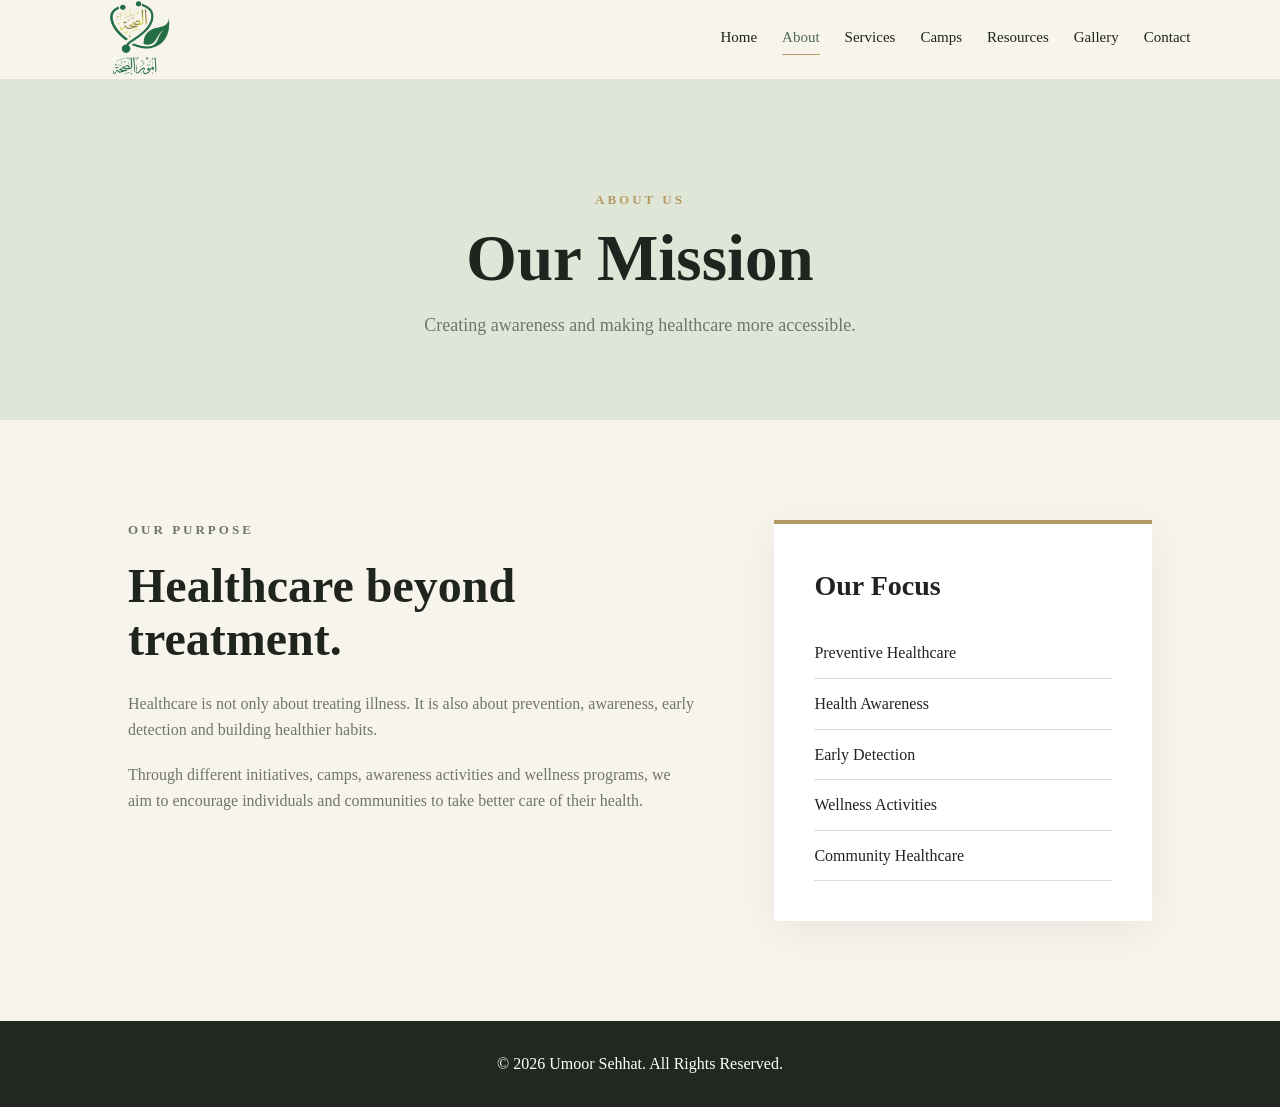
<file: about.html>
<!DOCTYPE html>
<html lang="en">
<head>
    <meta charset="UTF-8">
    <meta name="viewport" content="width=device-width, initial-scale=1.0">

    <title>About | Umoor Sehhat</title>

    <link rel="stylesheet" href="New folder/style.css">
    <header class="navbar">
   <a href="index.html" class="logo"> <img src="Images/Logo.png" width="100"
    height="100" alt="Umoor Sehhat">
</a>
</head>

<body>



    <nav>
        <a href="index.html">Home</a>
        <a href="about.html" class="active">About</a>
        <a href="services.html">Services</a>
        <a href="camps.html">Camps</a>
        <a href="resources.html">Resources</a>
        <a href="gallery.html">Gallery</a>
        <a href="contact.html">Contact</a>
    </nav>

    <button class="menu-btn" onclick="toggleMenu()">☰</button>

</header>

<section class="page-header">

    <p class="eyebrow">ABOUT US</p>

    <h1>Our Mission</h1>

    <p>
        Creating awareness and making healthcare more accessible.
    </p>

</section>

<section class="about-section">

    <div>
        <p class="eyebrow">OUR PURPOSE</p>

        <h2>Healthcare beyond treatment.</h2>

        <p>
            Healthcare is not only about treating illness.
            It is also about prevention, awareness, early detection
            and building healthier habits.
        </p>

        <p>
            Through different initiatives, camps, awareness
            activities and wellness programs, we aim to encourage
            individuals and communities to take better care of
            their health.
        </p>
    </div>

    <div class="mission-box">

        <h3>Our Focus</h3>

        <ul>
            <li>Preventive Healthcare</li>
            <li>Health Awareness</li>
            <li>Early Detection</li>
            <li>Wellness Activities</li>
            <li>Community Healthcare</li>
        </ul>

    </div>

</section>

<footer>
    <p>© 2026 Umoor Sehhat. All Rights Reserved.</p>
</footer>

<script src="New folder/script.js"></script>

</body>
</html>
</file>
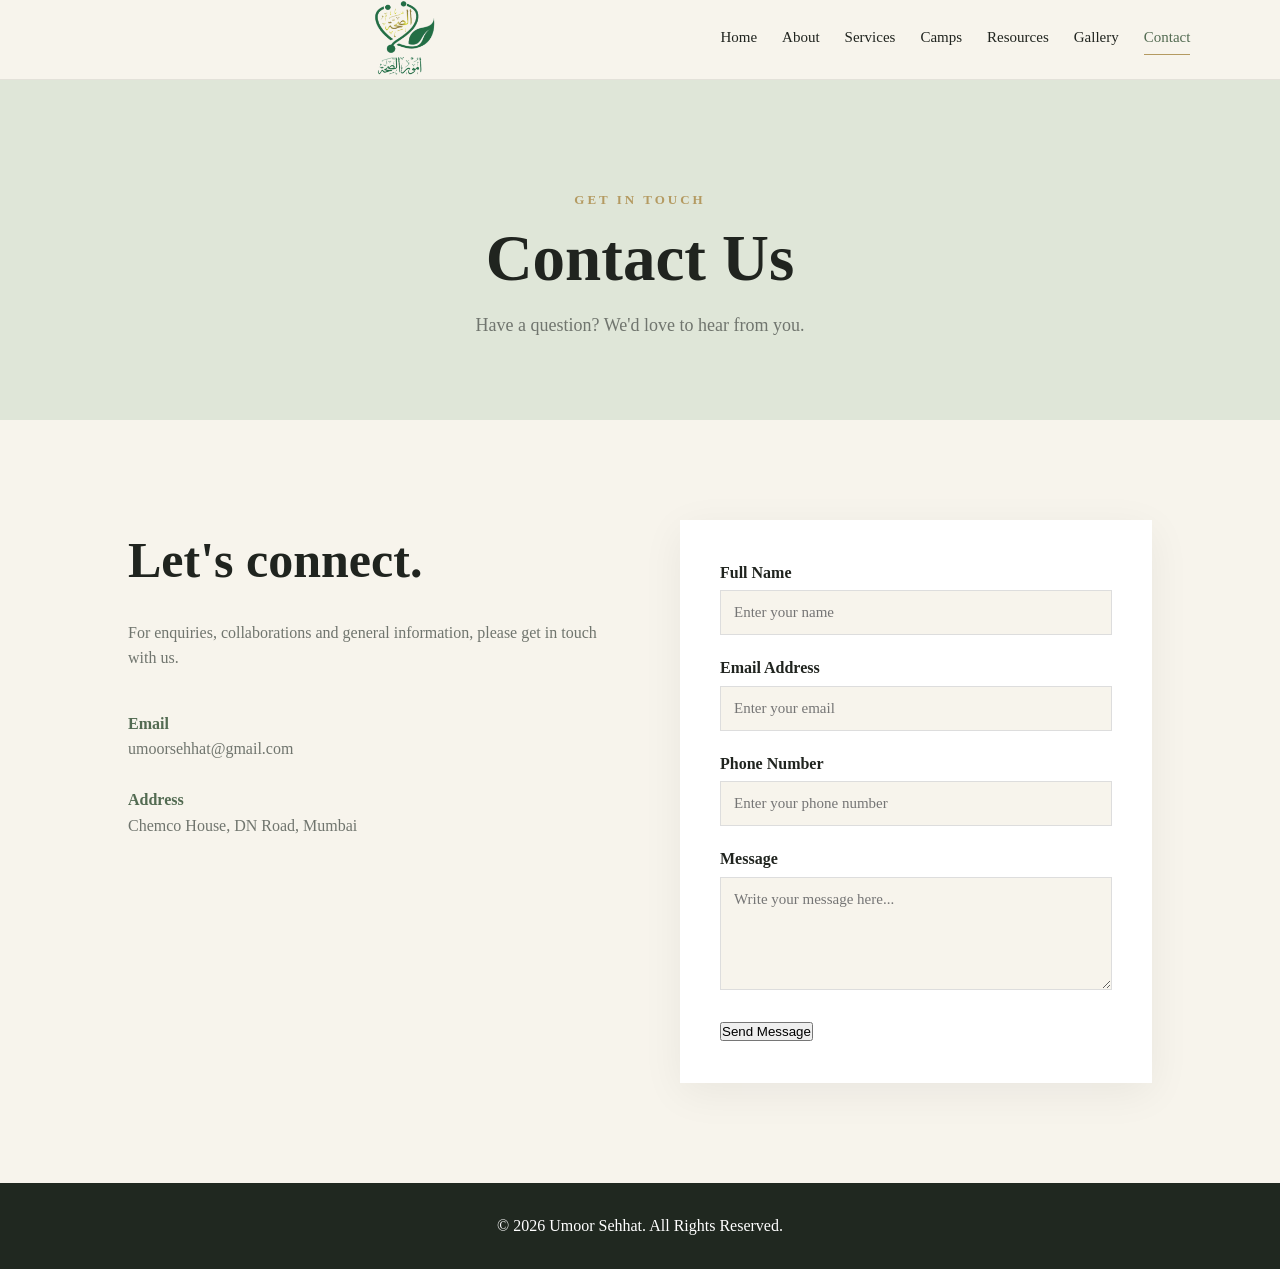
<file: contact.html>
<!DOCTYPE html>
<html lang="en">

<head>

<meta charset="UTF-8">

<meta name="viewport"
      content="width=device-width, initial-scale=1.0">

<title>Contact | Umoor Sehhat</title>

<link rel="stylesheet" href="New folder/style.css"><a href="index.html" class="logo"><header class="navbar">
   <a href="index.html" class="logo"> <img src="Images/Logo.png" width="100"
    height="100" alt="Umoor Sehhat">
</a>

</head>


<body>



<nav>

<a href="index.html">Home</a>
<a href="about.html">About</a>
<a href="services.html">Services</a>
<a href="camps.html">Camps</a>
<a href="resources.html">Resources</a>
<a href="gallery.html">Gallery</a>
<a href="contact.html" class="active">Contact</a>

</nav>

<button class="menu-btn" onclick="toggleMenu()">☰</button>

</header>


<section class="page-header">

<p class="eyebrow">GET IN TOUCH</p>

<h1>Contact Us</h1>

<p>
Have a question? We'd love to hear from you.
</p>

</section>


<section class="contact-section">


<div class="contact-info">

<h2>Let's connect.</h2>

<p>
For enquiries, collaborations and general information,
please get in touch with us.
</p>

<div class="contact-item">

<strong>Email</strong>

<p>umoorsehhat@gmail.com</p>

</div>


<div class="contact-item">

<strong></strong>

<p></p>

</div>


<div class="contact-item">

<strong>Address</strong>

<p>Chemco House, DN Road, Mumbai</p>

</div>

</div>

<form action="https://formspree.io/f/xrpggrnk" method="POST" class="contact-form">

    <div class="form-group">
        <label for="name">Full Name</label>
        <input 
            type="text" 
            id="name" 
            name="name" 
            placeholder="Enter your name"
            required
        >
    </div>

    <div class="form-group">
        <label for="email">Email Address</label>
        <input 
            type="email" 
            id="email" 
            name="email" 
            placeholder="Enter your email"
            required
        >
    </div>

    <div class="form-group">
        <label for="phone">Phone Number</label>
        <input 
            type="tel" 
            id="phone" 
            name="phone" 
            placeholder="Enter your phone number"
        >
    </div>

    <div class="form-group">
        <label for="message">Message</label>
        <textarea 
            id="message" 
            name="message" 
            rows="5" 
            placeholder="Write your message here..."
            required
        ></textarea>
    </div>

    <button type="submit" class="submit-btn">
        Send Message
    </button>

</form>








</section>


<footer>

<p>© 2026 Umoor Sehhat. All Rights Reserved.</p>

</footer>


<script src="New folder/script.js"></script>

</body>

</html>
</file>
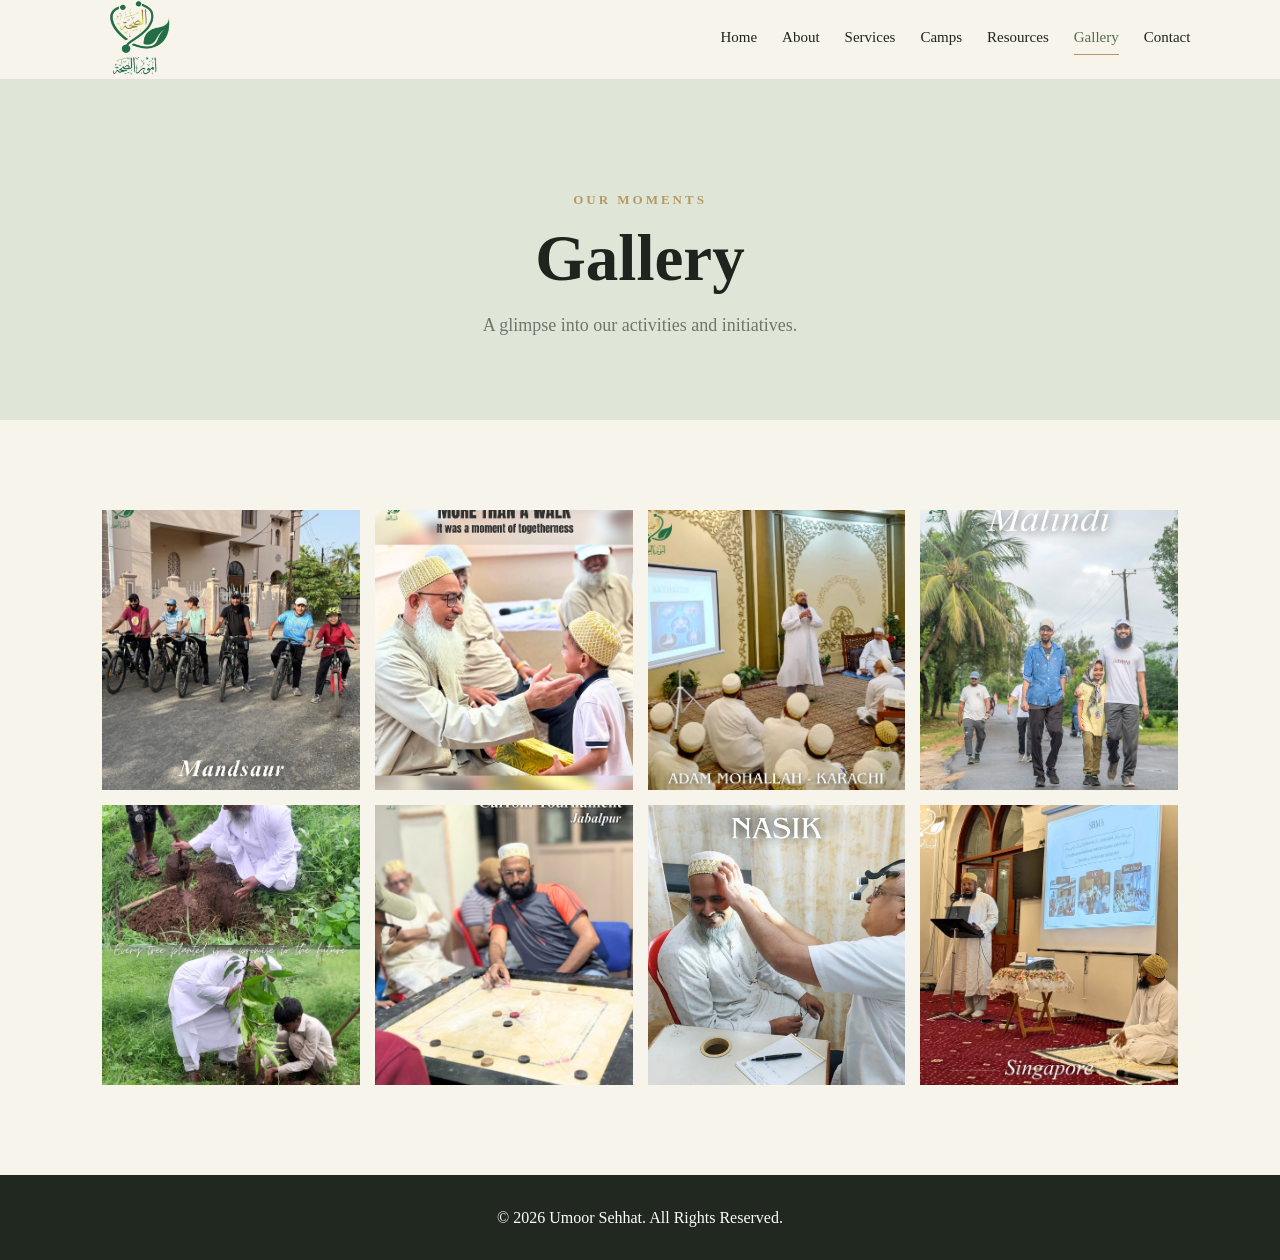
<file: gallery.html>
<!DOCTYPE html>
<html lang="en">

<head>

<meta charset="UTF-8">

<meta name="viewport"
      content="width=device-width, initial-scale=1.0">

<title>Gallery | Umoor Sehhat</title>

<link rel="stylesheet" href="New folder/style.css"><a href="index.html" class="logo"> 
</a>
</head>


<body>

<header class="navbar">
   <a href="index.html" class="logo"> <img src="Images/Logo.png" width="100"
    height="100" alt="Umoor Sehhat">
</a>
<nav>

<a href="index.html">Home</a>
<a href="about.html">About</a>
<a href="services.html">Services</a>
<a href="camps.html">Camps</a>
<a href="resources.html">Resources</a>
<a href="gallery.html" class="active">Gallery</a>
<a href="contact.html">Contact</a>

</nav>

<button class="menu-btn" onclick="toggleMenu()">☰</button>

</header>


<section class="page-header">

<p class="eyebrow">OUR MOMENTS</p>

<h1>Gallery</h1>

<p>
A glimpse into our activities and initiatives.
</p>

</section>


<section class="gallery">

<img src="Images/1.jpg">
<img src="Images/2.jpg">
<img src="Images/3.jpg">
<img src="Images/4.jpg">
<img src="Images/5.jpg">
<img src="Images/7.jpg">
<img src="Images/6.jpg">
<img src="Images/8.jpg">

</section>


<footer>

<p>© 2026 Umoor Sehhat. All Rights Reserved.</p>

</footer>


<script src="New folder/script.js"></script>

</body>

</html>
</file>
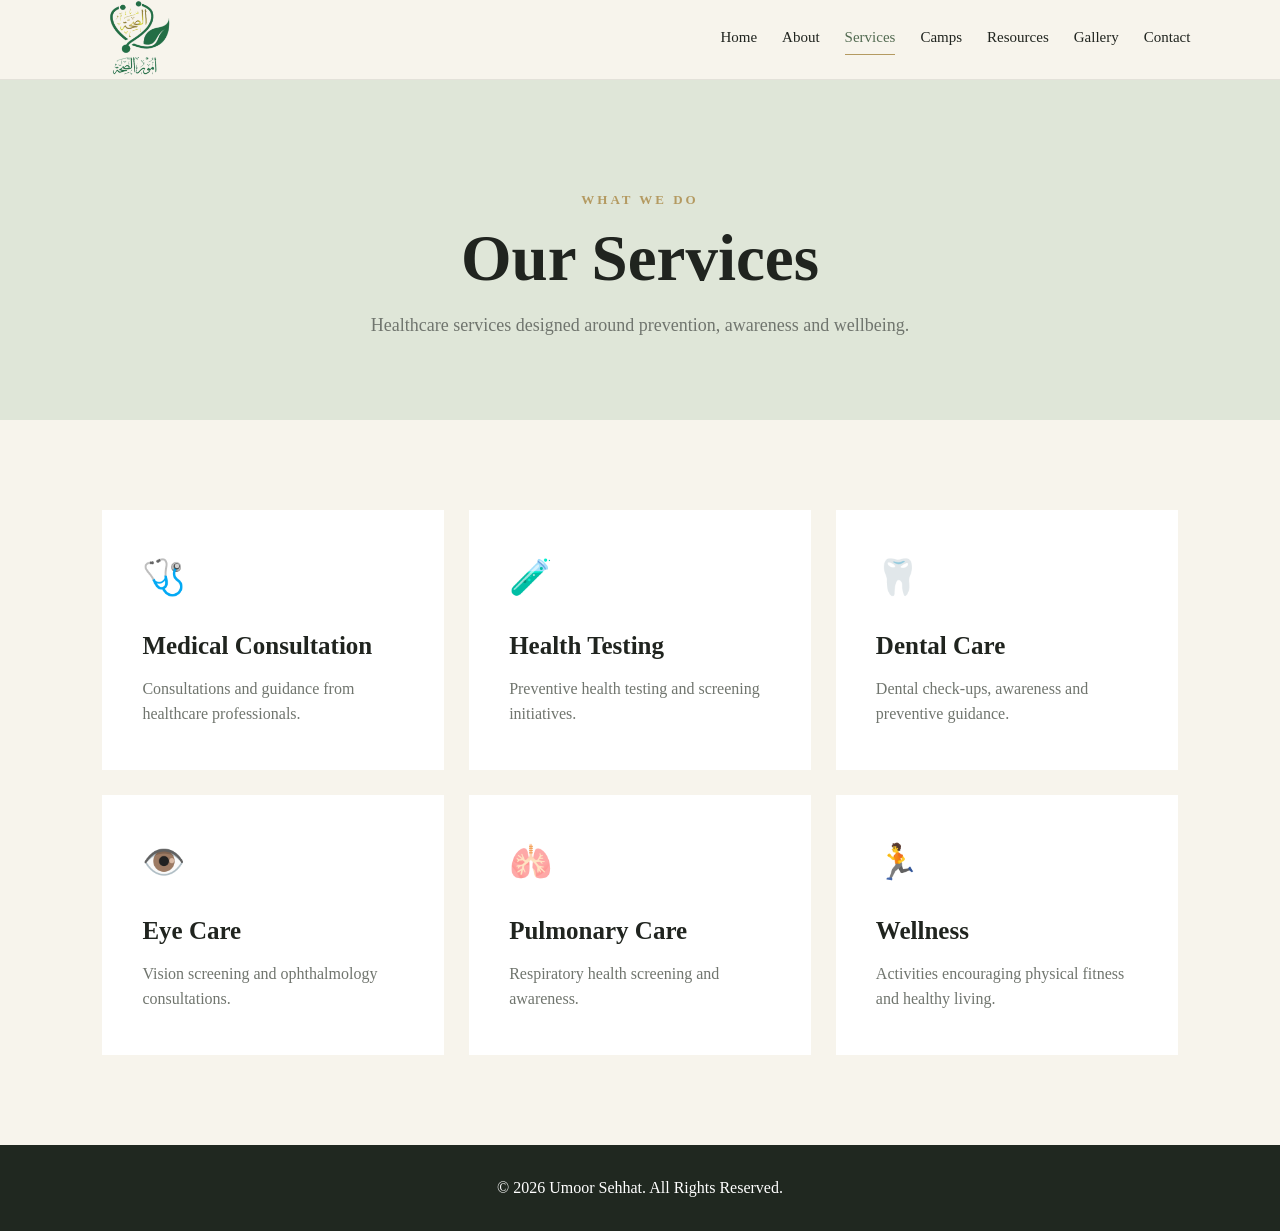
<file: services.html>
<!DOCTYPE html>
<html lang="en">
<head>

    <meta charset="UTF-8">

    <meta name="viewport"
          content="width=device-width, initial-scale=1.0">

    <title>Services | Umoor Sehhat</title>

    <link rel="stylesheet" href="New folder/style.css"><header class="navbar">
   <a href="index.html" class="logo"> <img src="Images/Logo.png" width="100"
    height="100" alt="Umoor Sehhat">
</a>
</a>

</head>

<body>



    <nav>
        <a href="index.html">Home</a>
        <a href="about.html">About</a>
        <a href="services.html" class="active">Services</a>
        <a href="camps.html">Camps</a>
        <a href="resources.html">Resources</a>
        <a href="gallery.html">Gallery</a>
        <a href="contact.html">Contact</a>
    </nav>

    <button class="menu-btn" onclick="toggleMenu()">☰</button>

</header>

<section class="page-header">

    <p class="eyebrow">WHAT WE DO</p>

    <h1>Our Services</h1>

    <p>
        Healthcare services designed around prevention,
        awareness and wellbeing.
    </p>

</section>

<section class="cards-section">

    <div class="service-card">
        <div class="icon">🩺</div>
        <h3>Medical Consultation</h3>
        <p>
            Consultations and guidance from healthcare professionals.
        </p>
    </div>

    <div class="service-card">
        <div class="icon">🧪</div>
        <h3>Health Testing</h3>
        <p>
            Preventive health testing and screening initiatives.
        </p>
    </div>

    <div class="service-card">
        <div class="icon">🦷</div>
        <h3>Dental Care</h3>
        <p>
            Dental check-ups, awareness and preventive guidance.
        </p>
    </div>

    <div class="service-card">
        <div class="icon">👁️</div>
        <h3>Eye Care</h3>
        <p>
            Vision screening and ophthalmology consultations.
        </p>
    </div>

    <div class="service-card">
        <div class="icon">🫁</div>
        <h3>Pulmonary Care</h3>
        <p>
            Respiratory health screening and awareness.
        </p>
    </div>

    <div class="service-card">
        <div class="icon">🏃</div>
        <h3>Wellness</h3>
        <p>
            Activities encouraging physical fitness and healthy living.
        </p>
    </div>

</section>

<footer>
    <p>© 2026 Umoor Sehhat. All Rights Reserved.</p>
</footer>

<script src="New folder/script.js"></script>

</body>
</html>
</file>
<file: New folder/style.css>
* {
    margin: 0;
    padding: 0;
    box-sizing: border-box;
}

:root {
    --green: #536b52;
    --dark-green: #304532;
    --sage: #dfe6d8;
    --ivory: #f7f4ec;
    --gold: #b49a61;
    --black: #20241f;
    --white: #ffffff;
    --grey: #70756e;
}

body {
    font-family: "Times New Roman", serif;
    background: var(--ivory);
    color: var(--black);
    line-height: 1.6;
}


/* NAVBAR */

.navbar {
    height: 80px;
    display: flex;
    align-items: center;
    justify-content: space-between;

    padding: 0 7%;

    background: rgba(247, 244, 236, 0.96);

    position: sticky;
    top: 0;
    z-index: 1000;

    border-bottom: 1px solid rgba(0,0,0,0.08);
}

.logo {
    font-size: 22px;
    letter-spacing: 2px;
    font-weight: bold;
}

.logo span {
    color: var(--green);
}

.navbar nav {
    display: flex;
    gap: 25px;
}

.navbar nav a {
    text-decoration: none;
    color: var(--black);

    font-size: 15px;

    padding-bottom: 5px;

    transition: 0.3s;
}

.navbar nav a:hover,
.navbar nav a.active {
    color: var(--green);
    border-bottom: 1px solid var(--gold);
}

.menu-btn {
    display: none;

    background: none;
    border: none;

    font-size: 25px;
}


/* HERO */

.hero {
    min-height: 650px;

    display: flex;
    align-items: center;

    padding: 80px 8%;

    background:
        linear-gradient(
            90deg,
            rgba(247,244,236,0.98),
            rgba(247,244,236,0.65),
            rgba(247,244,236,0.1)
        ),
        url("../images/hero.jpg");

    background-size: cover;
    background-position: center;
}

.hero-content {
    max-width: 650px;
}

.eyebrow {
    color: var(--gold);

    font-size: 13px;

    letter-spacing: 3px;

    margin-bottom: 15px;

    font-weight: bold;
}

.hero h1 {
    font-size: clamp(55px, 7vw, 95px);

    line-height: 0.95;

    margin-bottom: 30px;
}

.hero h1 span {
    color: var(--green);
}

.hero-content > p:not(.eyebrow) {
    max-width: 520px;

    font-size: 18px;

    color: var(--grey);

    margin-bottom: 35px;
}


/* BUTTONS */

.hero-buttons {
    display: flex;
    gap: 15px;
}

.btn {
    display: inline-block;

    background: var(--green);

    color: white;

    text-decoration: none;

    padding: 13px 25px;

    border: 1px solid var(--green);

    cursor: pointer;

    transition: 0.3s;
}

.btn:hover {
    background: var(--dark-green);
}

.btn-outline {
    background: transparent;
    color: var(--green);
}

.btn-outline:hover {
    color: white;
}

.small-btn {
    padding: 8px 16px;

    font-size: 14px;
}


/* STATS */

.stats {
    display: grid;

    grid-template-columns: repeat(4, 1fr);

    padding: 50px 8%;

    background: var(--dark-green);

    color: white;
}

.stat-card {
    text-align: center;

    border-right: 1px solid rgba(255,255,255,0.2);
}

.stat-card:last-child {
    border-right: none;
}

.stat-card h2 {
    font-size: 42px;

    color: #e4d4a9;
}

.stat-card p {
    opacity: 0.8;
}


/* INTRO */

.intro {
    display: grid;

    grid-template-columns: 1fr 1fr;

    gap: 70px;

    padding: 100px 8%;

    align-items: center;
}

.section-image img {
    width: 100%;

    height: 500px;

    object-fit: cover;
}

.section-content h2 {
    font-size: 48px;

    line-height: 1.1;

    margin-bottom: 25px;
}

.section-content p:not(.eyebrow) {
    color: var(--grey);

    margin-bottom: 25px;
}

.text-link {
    color: var(--green);

    text-decoration: none;

    font-weight: bold;
}


/* PAGE HEADER */

.page-header {
    text-align: center;

    padding: 110px 20px 80px;

    background: var(--sage);
}

.page-header h1 {
    font-size: 65px;

    line-height: 1;

    margin-bottom: 20px;
}

.page-header p:last-child {
    color: var(--grey);

    font-size: 18px;
}


/* ABOUT */

.about-section {
    display: grid;

    grid-template-columns: 1.5fr 1fr;

    gap: 80px;

    padding: 100px 10%;
}

.about-section h2 {
    font-size: 48px;

    line-height: 1.1;

    margin-bottom: 25px;
}

.about-section p {
    color: var(--grey);

    margin-bottom: 20px;
}

.mission-box {
    background: white;

    padding: 40px;

    border-top: 4px solid var(--gold);

    box-shadow: 0 10px 40px rgba(0,0,0,0.06);
}

.mission-box h3 {
    font-size: 28px;

    margin-bottom: 20px;
}

.mission-box li {
    list-style: none;

    padding: 12px 0;

    border-bottom: 1px solid #ddd;
}


/* SERVICE CARDS */

.cards-section {
    display: grid;

    grid-template-columns: repeat(3, 1fr);

    gap: 25px;

    padding: 90px 8%;
}

.service-card {
    background: white;

    padding: 40px;

    min-height: 250px;

    transition: 0.3s;

    border-bottom: 3px solid transparent;
}

.service-card:hover {
    transform: translateY(-8px);

    border-bottom-color: var(--gold);

    box-shadow: 0 15px 40px rgba(0,0,0,0.08);
}

.icon {
    font-size: 35px;

    margin-bottom: 20px;
}

.service-card h3 {
    font-size: 25px;

    margin-bottom: 10px;
}

.service-card p {
    color: var(--grey);
}


/* CAMPS */

.camp-grid {
    display: grid;

    grid-template-columns: repeat(3, 1fr);

    gap: 25px;

    padding: 90px 8%;
}

.camp-card {
    background: white;

    overflow: hidden;

    transition: 0.3s;
}

.camp-card:hover {
    transform: translateY(-8px);
}

.camp-card img {
    width: 100%;

    height: 270px;

    object-fit: cover;
}

.camp-content {
    padding: 30px;
}

.camp-content span {
    color: var(--gold);

    font-size: 12px;

    letter-spacing: 2px;
}

.camp-content h3 {
    font-size: 27px;

    margin: 10px 0;
}

.camp-content p {
    color: var(--grey);

    margin-bottom: 15px;
}


/* IMPACT */

.numbers-section {
    padding: 90px 8%;

    background: var(--dark-green);

    color: white;

    text-align: center;
}

.numbers-section > h2 {
    font-size: 45px;

    margin-bottom: 50px;
}

.impact-grid {
    display: grid;

    grid-template-columns: repeat(4, 1fr);
}

.impact-grid h2 {
    color: #e4d4a9;

    font-size: 45px;
}


/* RESOURCES */

.resources {
    max-width: 1000px;

    margin: auto;

    padding: 80px 20px;
}

.resource-card {
    display: flex;

    align-items: center;

    gap: 25px;

    background: white;

    padding: 30px;

    margin-bottom: 20px;

    box-shadow: 0 8px 30px rgba(0,0,0,0.05);
}

.pdf-icon {
    min-width: 65px;

    height: 75px;

    display: flex;

    align-items: center;

    justify-content: center;

    background: var(--sage);

    color: var(--green);

    font-weight: bold;

    border: 1px solid var(--green);
}

.resource-card h3 {
    font-size: 24px;
}

.resource-card p {
    color: var(--grey);

    margin-bottom: 12px;
}

.download-link {
    color: var(--green);

    margin-left: 15px;

    text-decoration: none;
}

.pdf-viewer {
    padding: 50px 8% 100px;
}

.pdf-viewer h2 {
    font-size: 40px;
}

.pdf-viewer p {
    color: var(--grey);

    margin-bottom: 25px;
}

.pdf-viewer iframe {
    border: none;

    box-shadow: 0 10px 40px rgba(0,0,0,0.1);
}


/* GALLERY */

.gallery {
    padding: 90px 8%;

    display: grid;

    grid-template-columns: repeat(4, 1fr);

    gap: 15px;
}

.gallery img {
    width: 100%;

    height: 280px;

    object-fit: cover;

    transition: 0.3s;
}

.gallery img:hover {
    transform: scale(1.03);
}


/* CONTACT */

.contact-section {
    display: grid;

    grid-template-columns: 1fr 1fr;

    gap: 80px;

    padding: 100px 10%;
}

.contact-info h2 {
    font-size: 50px;

    margin-bottom: 20px;
}

.contact-info > p {
    color: var(--grey);

    margin-bottom: 40px;
}

.contact-item {
    margin-bottom: 25px;
}

.contact-item strong {
    color: var(--green);
}

.contact-item p {
    color: var(--grey);
}

.contact-form {
    background: white;

    padding: 40px;

    box-shadow: 0 10px 40px rgba(0,0,0,0.06);
}

.contact-form label {
    display: block;

    margin-bottom: 5px;

    font-weight: bold;
}

.contact-form input,
.contact-form textarea {
    width: 100%;

    padding: 13px;

    margin-bottom: 20px;

    border: 1px solid #ddd;

    background: var(--ivory);

    font-family: inherit;

    font-size: 15px;
}

.contact-form textarea {
    resize: vertical;
}


/* FOOTER */

footer {
    background: #202820;

    color: white;

    text-align: center;

    padding: 30px;
}


/* MOBILE */

@media (max-width: 900px) {

    .navbar nav {
        display: none;

        position: absolute;

        top: 80px;
        left: 0;

        width: 100%;

        background: var(--ivory);

        flex-direction: column;

        padding: 25px;
    }

    .navbar nav.show {
        display: flex;
    }

    .menu-btn {
        display: block;
    }

    .stats {
        grid-template-columns: repeat(2, 1fr);

        gap: 30px;
    }

    .stat-card {
        border: none;
    }

    .intro,
    .about-section,
    .contact-section {
        grid-template-columns: 1fr;
    }

    .cards-section,
    .camp-grid {
        grid-template-columns: repeat(2, 1fr);
    }

    .gallery {
        grid-template-columns: repeat(2, 1fr);
    }

    .impact-grid {
        grid-template-columns: repeat(2, 1fr);

        gap: 30px;
    }

}


@media (max-width: 600px) {

    .hero {
        min-height: 600px;

        padding: 60px 7%;
    }

    .hero h1 {
        font-size: 55px;
    }

    .hero-buttons {
        flex-direction: column;
    }

    .stats {
        grid-template-columns: 1fr 1fr;
    }

    .cards-section,
    .camp-grid,
    .gallery {
        grid-template-columns: 1fr;
    }

    .page-header h1 {
        font-size: 48px;
    }

    .section-content h2,
    .about-section h2 {
        font-size: 38px;
    }

    .resource-card {
        align-items: flex-start;
    }

}
</file>
